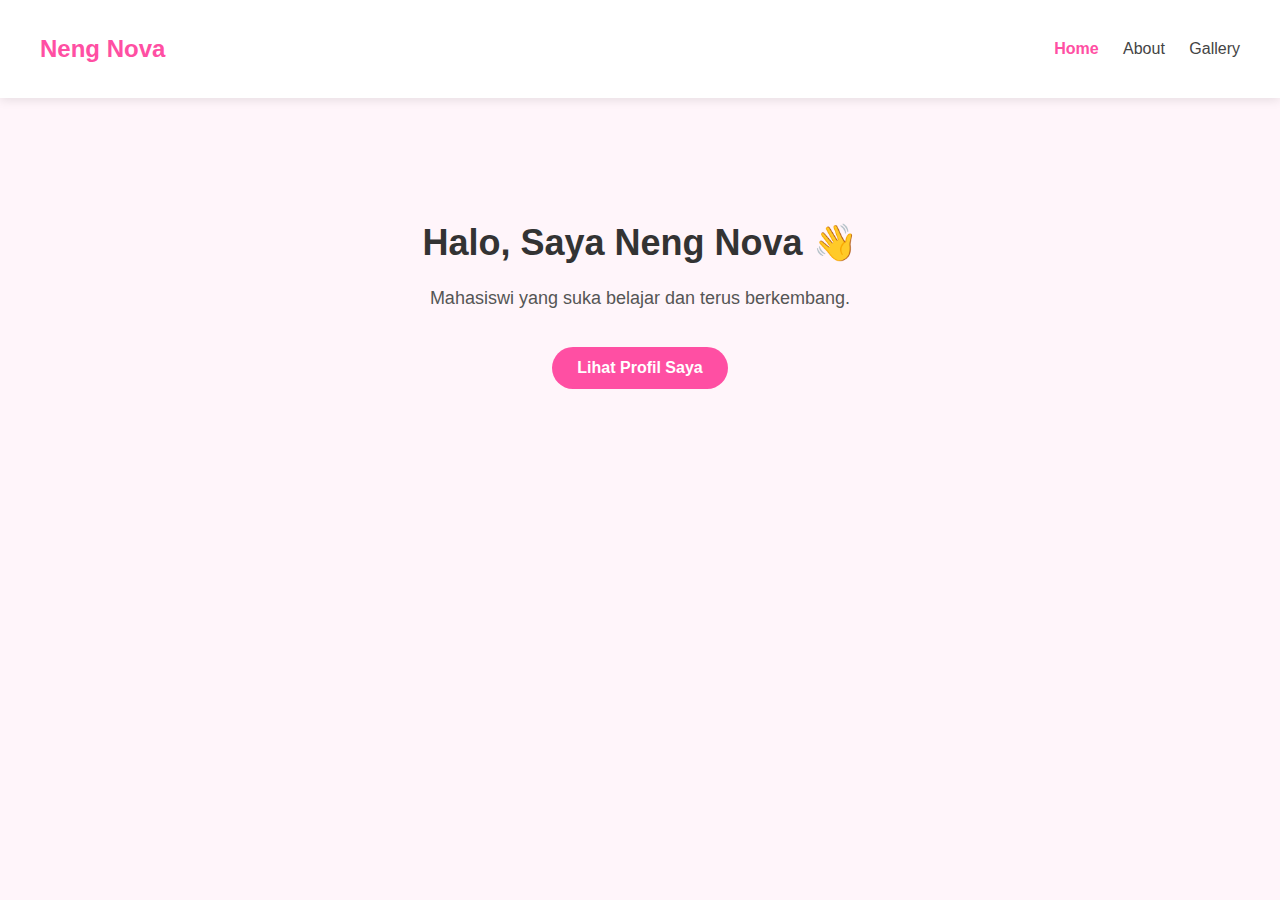
<file: index.html>
<!DOCTYPE html>
<html lang="id">
<head>
    <meta charset="UTF-8">
    <meta name="viewport" content="width=device-width, initial-scale=1.0">
    <title>Home - Portfolio Neng Nova</title>
    <link rel="stylesheet" href="style.css">
</head>
<body>

    <header>
        <h2 class="logo">Neng Nova</h2>
        <nav>
            <a href="index.html" class="active">Home</a>
            <a href="about.html">About</a>
            <a href="gallery.html">Gallery</a>
        </nav>
    </header>

    <section class="hero">
        <h1>Halo, Saya Neng Nova 👋</h1>
        <p>Mahasiswi yang suka belajar dan terus berkembang.</p>
        <a href="about.html" class="btn">Lihat Profil Saya</a>
    </section>

</body>
</html>
</file>
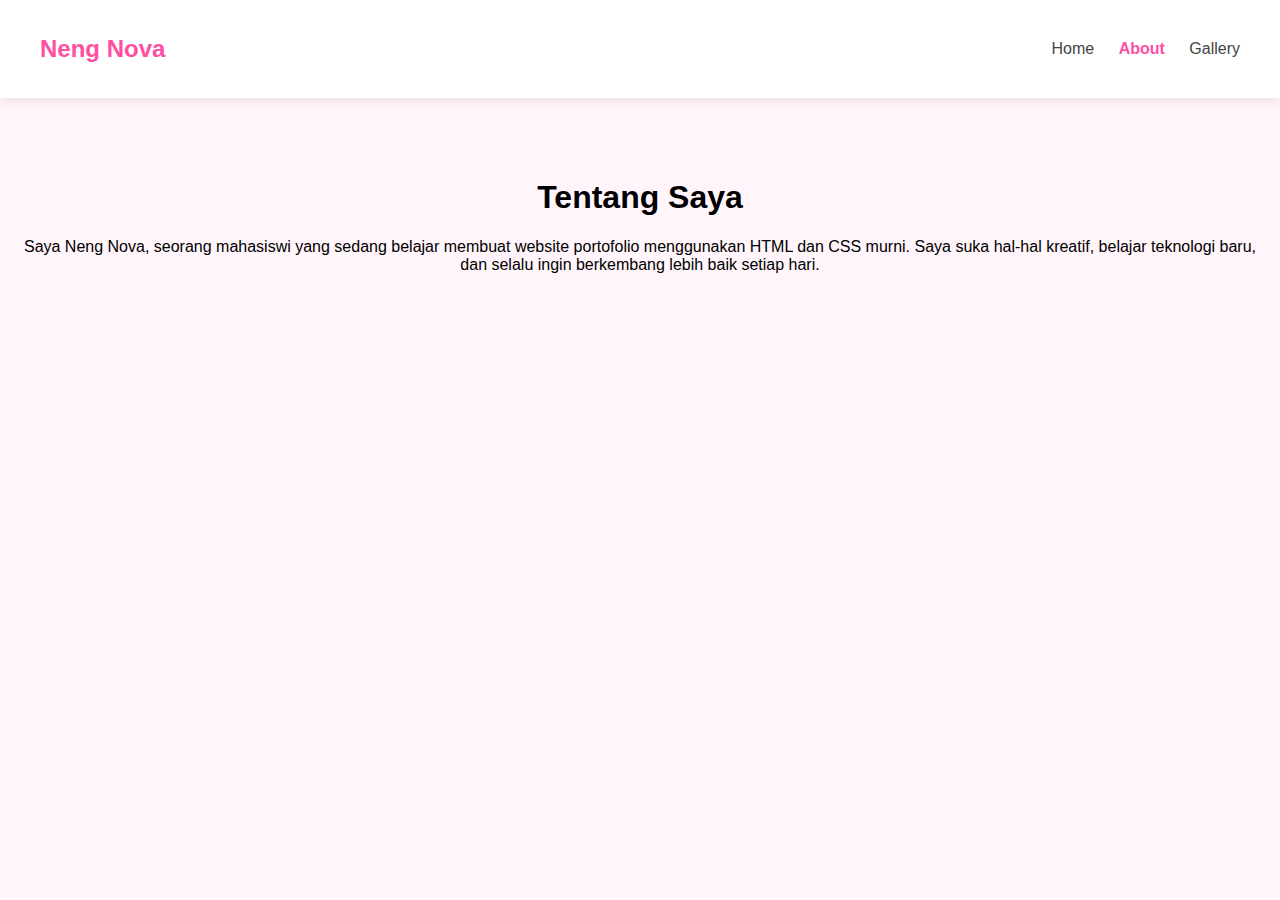
<file: about.html>
<!DOCTYPE html>
<html lang="id">
<head>
    <meta charset="UTF-8">
    <meta name="viewport" content="width=device-width, initial-scale=1.0">
    <title>About - Portfolio Neng Nova</title>
    <link rel="stylesheet" href="style.css">
</head>
<body>

    <header>
        <h2 class="logo">Neng Nova</h2>
        <nav>
            <a href="index.html">Home</a>
            <a href="about.html" class="active">About</a>
            <a href="gallery.html">Gallery</a>
        </nav>
    </header>

    <section class="content">
        <h1>Tentang Saya</h1>
        <p>
            Saya Neng Nova, seorang mahasiswi yang sedang belajar membuat website 
            portofolio menggunakan HTML dan CSS murni. Saya suka hal-hal kreatif, 
            belajar teknologi baru, dan selalu ingin berkembang lebih baik setiap hari.
        </p>
    </section>

</body>
</html>
</file>
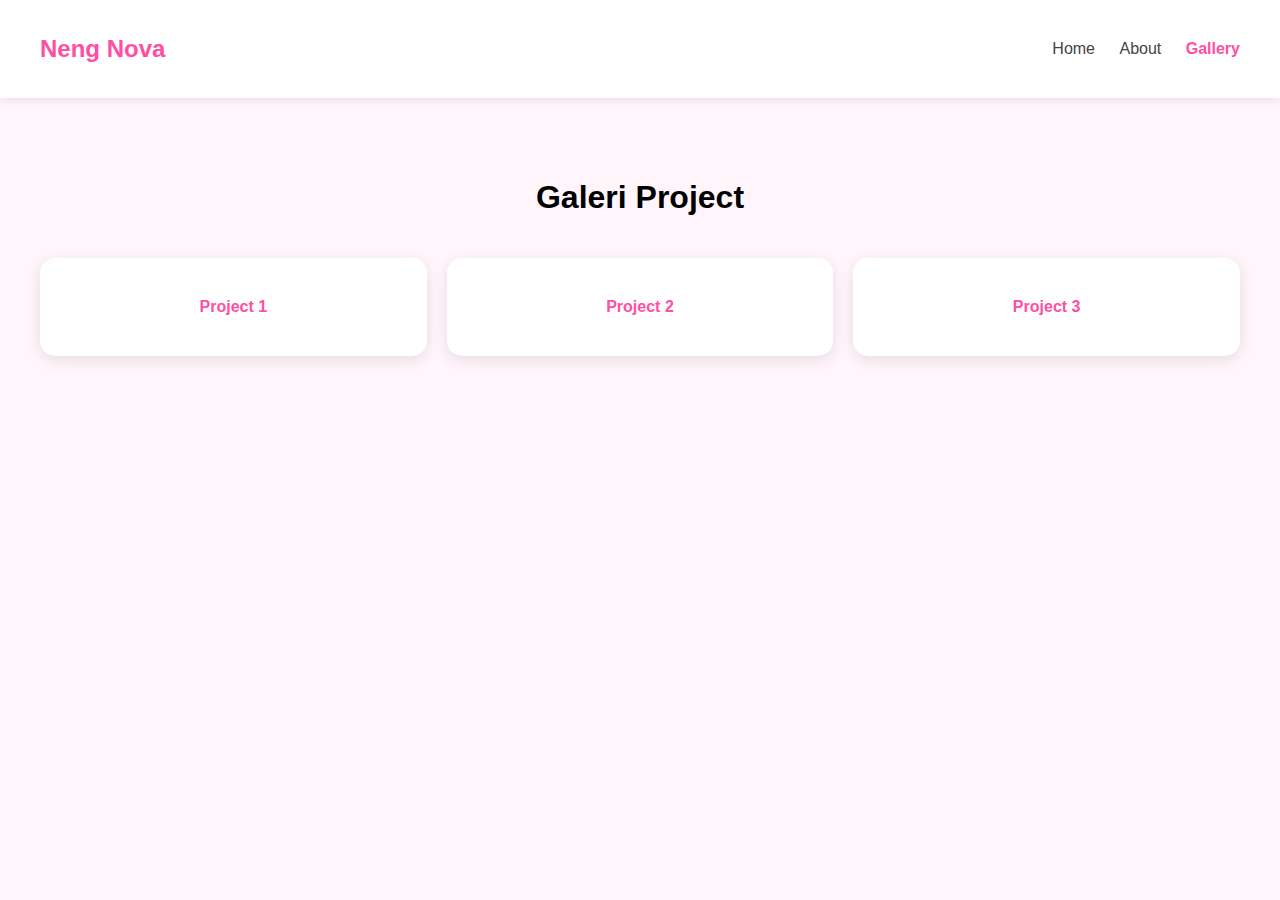
<file: gallery.html>
<!DOCTYPE html>
<html lang="id">
<head>
    <meta charset="UTF-8">
    <meta name="viewport" content="width=device-width, initial-scale=1.0">
    <title>Gallery - Portfolio Neng Nova</title>
    <link rel="stylesheet" href="style.css">
</head>
<body>

    <header>
        <h2 class="logo">Neng Nova</h2>
        <nav>
            <a href="index.html">Home</a>
            <a href="about.html">About</a>
            <a href="gallery.html" class="active">Gallery</a>
        </nav>
    </header>

    <section class="gallery">
        <h1>Galeri Project</h1>
        <div class="grid">
            <div class="card">Project 1</div>
            <div class="card">Project 2</div>
            <div class="card">Project 3</div>
        </div>
    </section>

</body>
</html>
</file>
<file: style.css>
body {
    margin: 0;
    font-family: "Poppins", sans-serif;
    background: #fff5fa;
}

/* HEADER */
header {
    display: flex;
    justify-content: space-between;
    align-items: center;
    padding: 15px 40px;
    background: white;
    box-shadow: 0 2px 10px rgba(0,0,0,0.1);
}

.logo {
    font-weight: 700;
    color: #ff4fa3;
}

/* NAVBAR */
nav a {
    margin-left: 20px;
    text-decoration: none;
    color: #444;
    font-weight: 500;
}

nav a.active,
nav a:hover {
    color: #ff4fa3;
    font-weight: 600;
}

/* HERO SECTION */
.hero {
    text-align: center;
    padding: 100px 20px;
}

.hero h1 {
    font-size: 36px;
    color: #333;
}

.hero p {
    font-size: 18px;
    color: #555;
}

.btn {
    display: inline-block;
    margin-top: 20px;
    background: #ff4fa3;
    color: white;
    padding: 12px 25px;
    border-radius: 30px;
    text-decoration: none;
    font-weight: bold;
}

/* CONTENT SECTION */
.content {
    padding: 60px 20px;
    text-align: center;
}

/* GALLERY */
.gallery {
    text-align: center;
    padding: 60px 20px;
}

.grid {
    display: grid;
    gap: 20px;
    grid-template-columns: repeat(auto-fit, minmax(200px, 1fr));
    padding: 20px;
}

.card {
    background: white;
    padding: 40px;
    border-radius: 15px;
    box-shadow: 0 4px 15px rgba(0,0,0,0.1);
    font-weight: bold;
    color: #ff4fa3;
}
</file>
